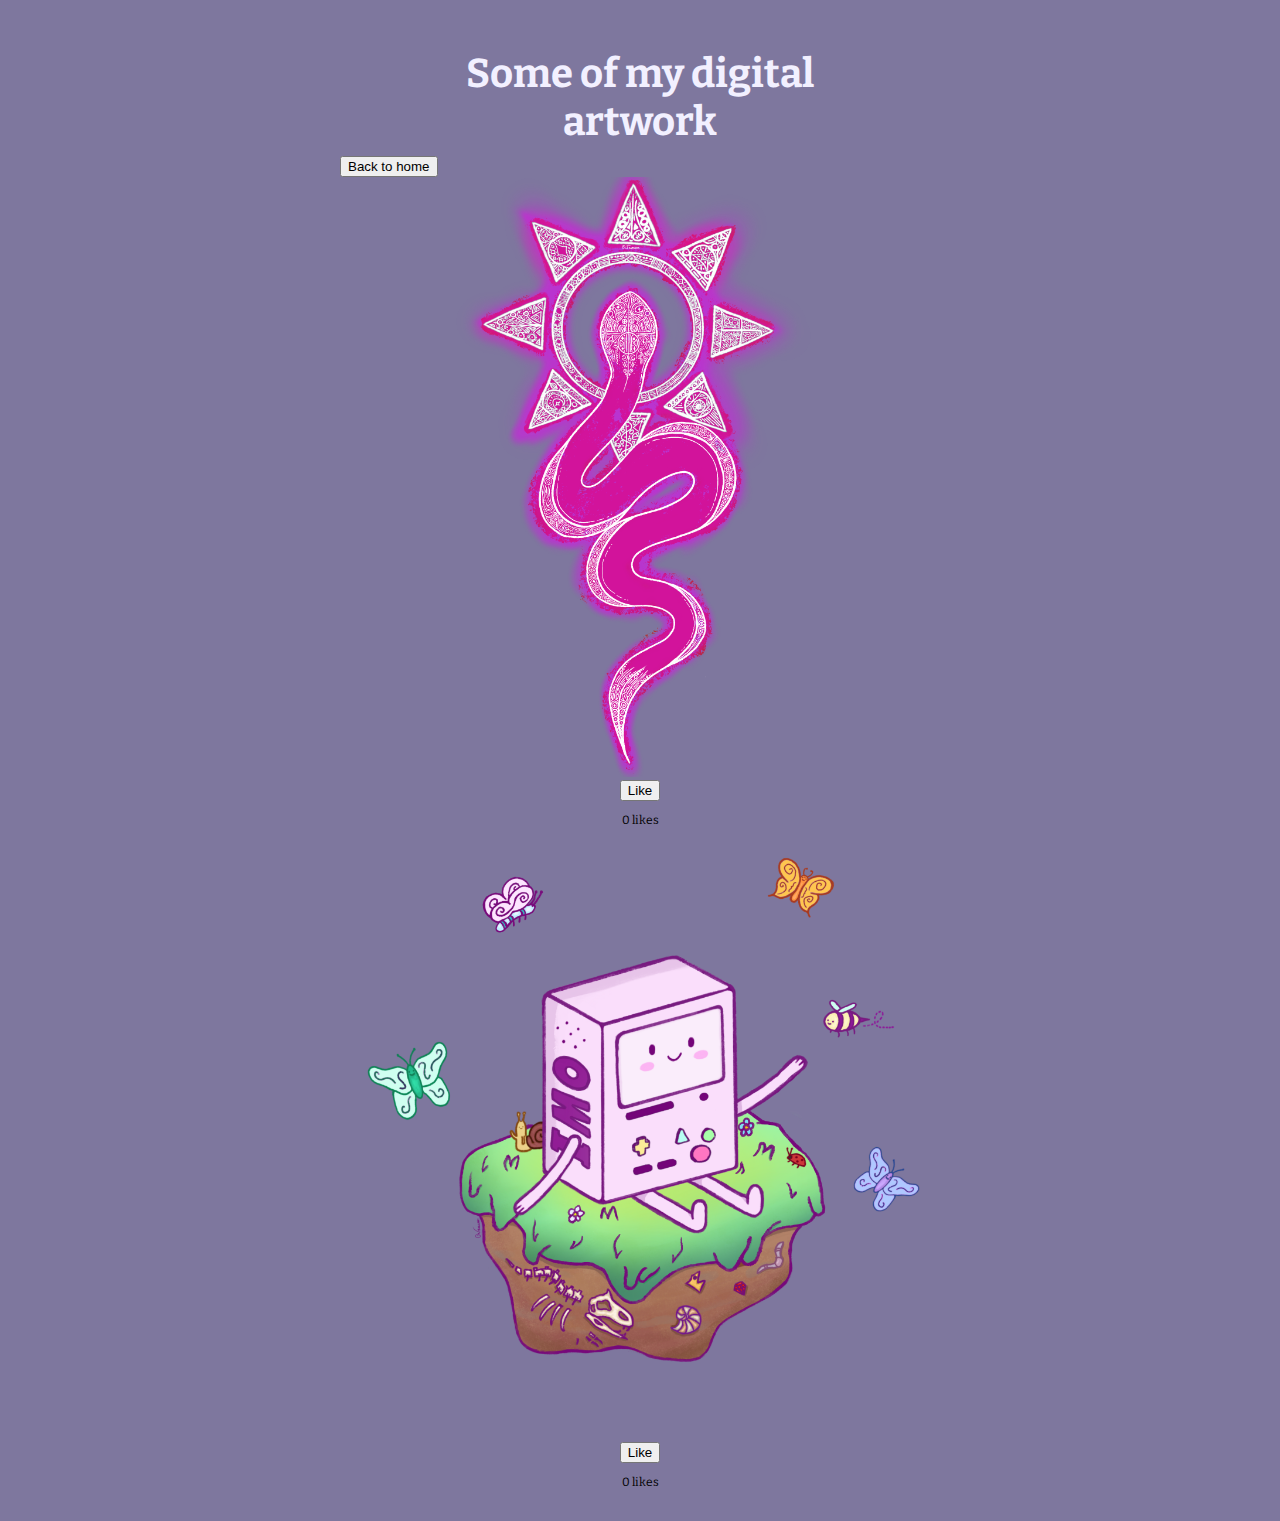
<file: page2.html>
<!doctype html>
<html lang="en-US">
    <head>
        <meta charset="utf-8" />
        <meta name="viewport" content="width=device-width" />

        <link
            href="https://fonts.googleapis.com/css?family=Bitter"
            rel="stylesheet" />
        <link href="style2.css" rel="stylesheet" />

        <title>My test page</title>
        <h1>Some of my digital artwork</h1>

        <body>
            <body style="background-color:#7e779e;"></body>

            <div id="buttonContainer">
                <button id="navigateButton">Back to home</button>
            </div>
            <script>

        const navigateButton = document.getElementById('navigateButton');

        navigateButton.addEventListener('click', function(){
            window.location.href = 'index.html';
        });

    </script>

            <img src="snake.png" alt="Snake design" class="image1">

            <button id="snakeButton" class="like-button"
                onclick="toggleLike()">Like</button>
            <p id="likeCount">0 likes</p>
            <script>
            let likeCount = 0, isLiked = false;
            const toggleLike = () => (likeCount++, isLiked = !isLiked, updateLikeCount());
            const updateLikeCount = () => {
                const likeButton = document.getElementById('snakeButton');
                const likeCountElement = document.getElementById('likeCount');
                likeCountElement.textContent = `${likeCount} ${likeCount === 1 ? 'like' : 'likes'}`;
            };
    </script>

            <img src="imo.png" alt="Drawing of an I-Mo" class="image2">

            <button id="imoButton" class="like-button"
                onclick="toggleLike2()">Like</button>
            <p id="likeCount2">0 likes</p>
            <script>
            let likeCount2 = 0, isLiked2 = false;
            const toggleLike2 = () => (likeCount2++, isLiked2 = !isLiked2, updateLikeCount2());
            const updateLikeCount2 = () => {
                const likeButton = document.getElementById('imoButton');
                const likeCount2Element = document.getElementById('likeCount2');
                likeCount2Element.textContent = `${likeCount2} ${likeCount2 === 1 ? 'like' : 'likes'}`;
            };
    </script>

        </body>
</file>
<file: style2.css>
html {
  font-size: 10px;
  /* px means "pixels": the base font size is now 10 pixels high */
  font-family: "Bitter", Bitter;
  /* this should be the rest of the output you got from Google Fonts */
}


h1 {
  color: #f2f0ff;
  font-size: 40px;
  width: 500px;
  padding: 50px 10px 10px 10px;
  margin: 0 auto;
}

#buttonContainer {
  text-align: left;

}

body {
  width: 600px;
  margin: 0 auto;
  padding: 0 20px 20px 20px;
  text-align: center;
  font-size: 12px;

}

img {
  max-width: 100%;
  margin: 0 auto;

}
</file>
